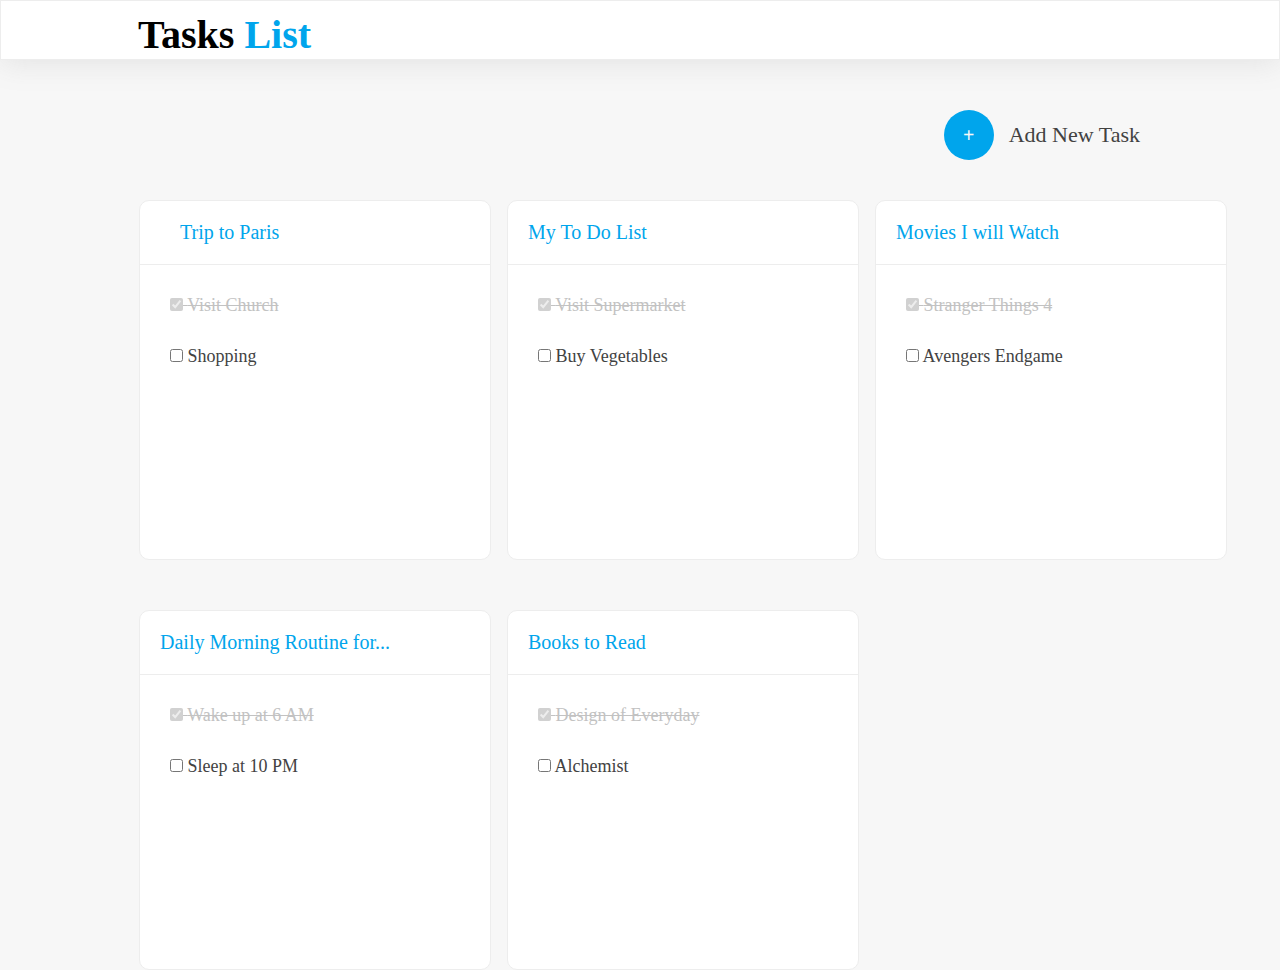
<file: index.html>
<!DOCTYPE html>
<html lang="en">
<head>
    <meta charset="UTF-8">
    <meta http-equiv="X-UA-Compatible" content="IE=edge">
    <meta name="viewport" content="width=, initial-scale=1.0">
    <title>Document</title>
    <link rel="stylesheet" href="./styles.css" />
</head>
<body>
    
    <div class="header">
        <div class="top">Tasks <span class="top1"> List</span></div>
    </div>
    <div class="main mainindex">
        <a href="./AddTasks.html" target="_self">
            <div class="icon icon1">
                <span class="icontext">+</span>
            </div>
        </a>
        <a href="./AddTasks.html" target="_self"> Add New Task</a>
    </div>
    <div class="container cont1">
        <div class="box boxindex">
            <div class="boxhead">
                <a href="./ViewTask.html" target="_self" id="trip_to_paris">
                    Trip to Paris
                </a>
            </div>
            <hr />
            <div class="boxcontent boxcontent1">
                <input
                    type="checkbox"
                    name="visit church"
                    id="church"
                    value="visit church"
                    checked
                    disabled
                />
                <label for="church">Visit Church</label>
            </div>
            <div class="boxcontent boxcontent2">
                <input
                    type="checkbox"
                    name="shopping"
                    id="shopping"
                    value="shopping"
                />
                <label for="shopping">Shopping</label>
            </div>
        </div>

        <div class="box boxindex">
            <div class="boxhead">My To Do List</div>
            <hr />
            <div class="boxcontent boxcontent1">
                <input
                    type="checkbox"
                    name="visit supermarket"
                    id="supermarket"
                    value="visit supermarket"
                    checked
                    disabled
                />
                <label for="supermarket">Visit Supermarket</label>
            </div>
            <div class="boxcontent boxcontent2">
                <input
                    type="checkbox"
                    name="buy vegetables"
                    id="buy vegetables"
                    value="buy vegetables"
                />
                <label for="buy vegetables">Buy Vegetables</label>
            </div>
        </div>

        <div class="box boxindex">
            <div class="boxhead">Movies I will Watch</div>
            <hr />
            <div class="boxcontent boxcontent1">
                <input
                    type="checkbox"
                    name="stranger things 4"
                    id="stranger things 4"
                    value="stranger things 4"
                    checked
                    disabled
                />
                <label for="stranger things 4">Stranger Things 4</label>
            </div>
            <div class="boxcontent boxcontent2">
                <input
                    type="checkbox"
                    name="avengers endgame"
                    id="avengers endgame"
                    value="avengers endgame"
                />
                <label for="avengers endgame">Avengers Endgame</label>
            </div>
        </div>

        <div class="box boxindex">
            <div class="boxhead">Daily Morning Routine for...</div>
            <hr />
            <div class="boxcontent boxcontent1">
                <input
                    type="checkbox"
                    name="wake up at 6 am"
                    id="wake up at 6 am"
                    value="wake up at 6 am"
                    checked
                    disabled
                />
                <label for="wake up at 6 am">Wake up at 6 AM</label>
            </div>
            <div class="boxcontent boxcontent2">
                <input
                    type="checkbox"
                    name="sleep at 10 pm"
                    id="sleep at 10 pm"
                    value="sleep at 10 pm"
                />
                <label for="sleep at 10 pm">Sleep at 10 PM</label>
            </div>
        </div>

        <div class="box boxindex">
            <div class="boxhead">Books to Read</div>
            <hr />
            <div class="boxcontent boxcontent1">
                <input
                    type="checkbox"
                    name="design of everyday"
                    id="design of everyday"
                    value="design of everyday"
                    checked
                    disabled
                />
                <label for="design of everyday">Design of Everyday</label>
            </div>
            <div class="boxcontent boxcontent2">
                <input
                    type="checkbox"
                    name="alchemist"
                    id="alchemist"
                    value="alchemist"
                />
                <label for="alchemist">Alchemist</label>
            </div>
        </div>
    </div>






























</body>
</html>
</file>
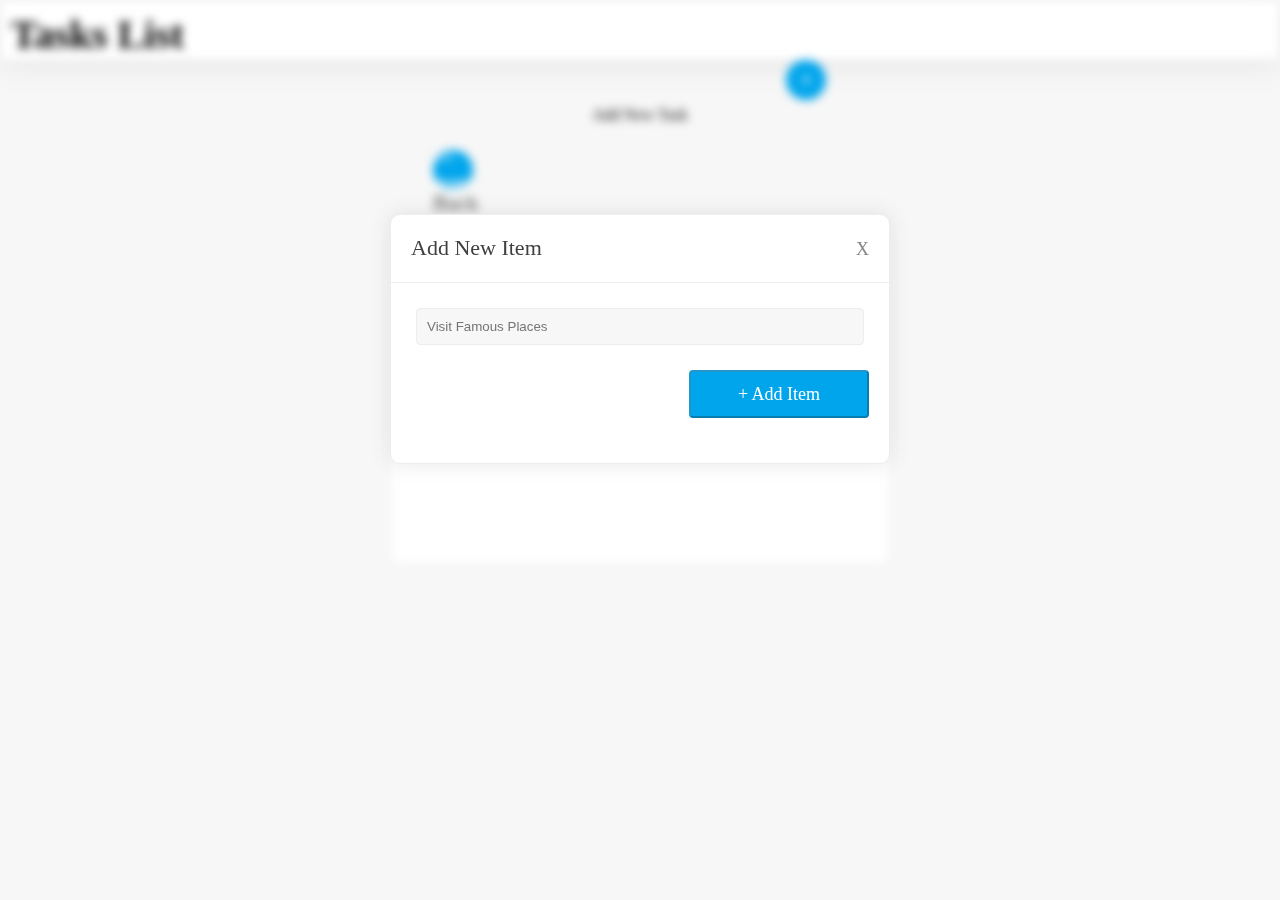
<file: AddItem.html>
<!DOCTYPE html>
<html lang="en">

<head>
    <meta charset="UTF-8">
    <meta http-equiv="X-UA-Compatible" content="IE=edge">
    <meta name="viewport" content="width=device-width, initial-scale=1.0">
    <title>Document</title>
    <link rel="stylesheet" href="./styles.css" />
</head>

<body>


    <div class="blur">
        <div class="header">
            <div class="head">Tasks <span class="head1"> List</span></div>
        </div>
        <div class="taskcontainer">
            <div class="nav navview">
                <a href="./index.html" target="_self">

                    <div class="circle">
                        <span class="icontext"><-< /span>
                    </div>
                    <span> Back</span>

                </a>

            </div>

            <div class="addtask">
                <a href="./AddItem.html" target="_self" class="space">

                    <div class="icon icon1 circle">
                        <span class="icontext">+</span>
                    </div>
                </a>
                <span> Add New Task</span>

            </div>
        </div>




        <div class="container1 containerview">
            <div class="box boxview">
                <div class="boxhead">Trip to Paris</div>
                <hr />
                <div class="boxcontent boxcontent1">
                    <input type="checkbox" name="visit church" id="church" value="visit church" checked disabled />
                    <label for="church">Visit Church</label>
                </div>
                <div class="boxcontent boxcontent2">
                    <input type="checkbox" name="shopping" id="shopping" value="shopping" />
                    <label for="shopping">Shopping</label>
                </div>
            </div>
        </div>
    </div>
    <div class="container1 containeradditem">
        <div class="box1 boxaddtask">
            <div class="boxheadaddtask">
                <div>Add New Item</div>
                <div>
                    <a href="./ViewTask.html" target="_self" id="cancelbutton">X</a>
                </div>
            </div>
            <hr />
            <div class="boxcontentaddtask">
                <input type="text" name="visitfamousplaces" id="learnc" placeholder="Visit Famous Places" disabled />
            </div>
            <div class="button">
                <button type="submit" disabled="disabled">+ Add Item</button>
            </div>
        </div>
    </div>
    
</body>
</html>
</file>
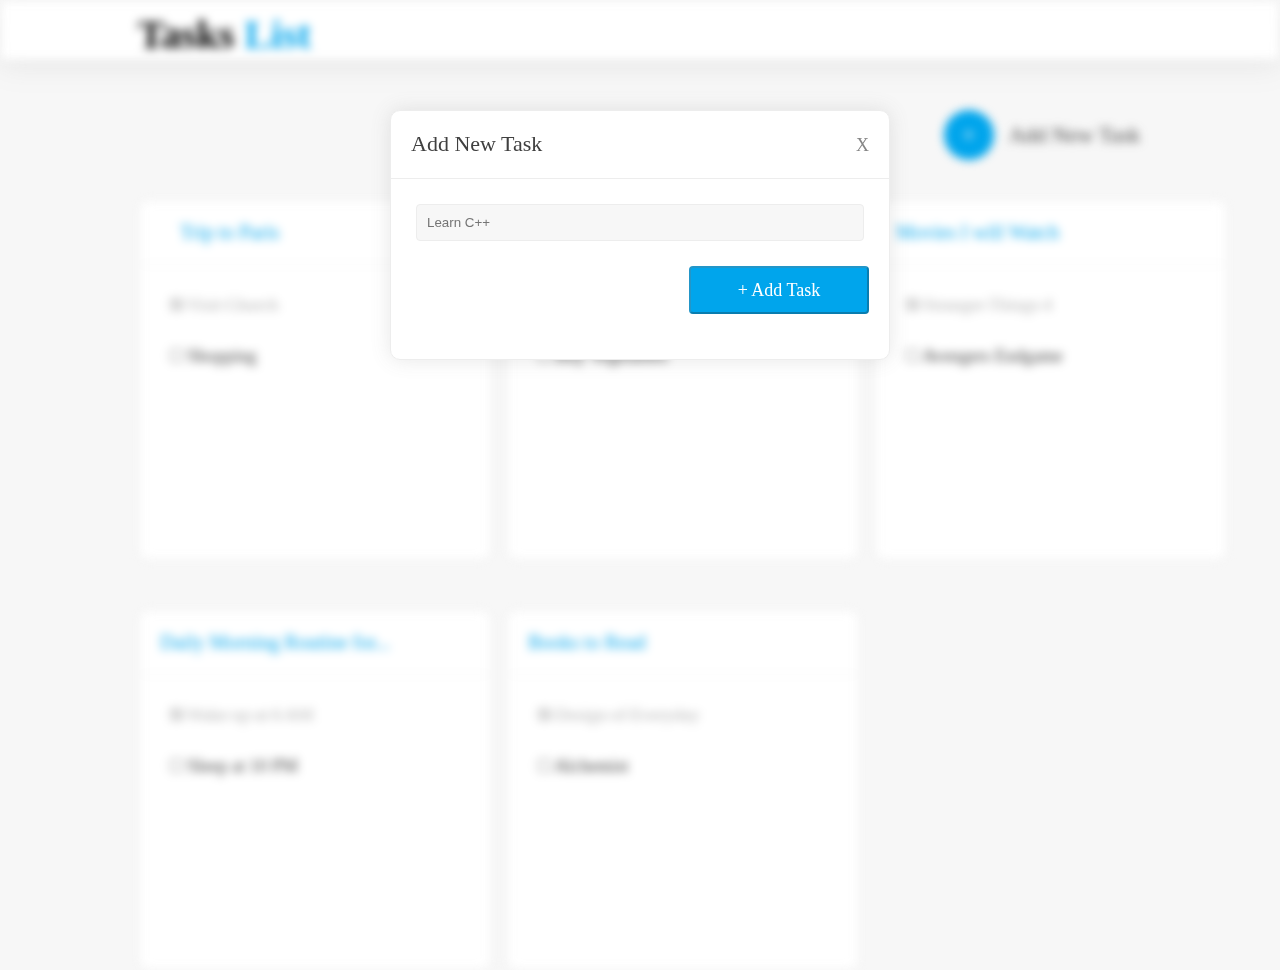
<file: AddTasks.html>
<!DOCTYPE html>
<html lang="en">
<head>
    <meta charset="UTF-8">
    <meta http-equiv="X-UA-Compatible" content="IE=edge">
    <meta name="viewport" content="width=device-width, initial-scale=1.0">
    <title>Document</title>
    <link rel="stylesheet" href="./styles.css" />
</head>
<body>
    

    <div class="blur">
        <div class="header">
            <div class="top">Tasks <span class="top1"> List</span></div>
        </div>
        <div class="main mainindex">
            <a href="./AddTasks.html" target="_self">
                <div class="icon icon1">
                    <span class="icontext">+</span>
                </div>
            </a>
            <a href="./AddTasks.html" target="_self"> Add New Task</a>
        </div>
        <div class="container cont1">
            <div class="box1 boxindex">
                <div class="boxhead">
                    <a href="./ViewTask.html" target="_self" id="trip_to_paris">
                        Trip to Paris
                    </a>
                </div>
                <hr />
                <div class="boxcontent boxcontent1">
                    <input
                        type="checkbox"
                        name="visit church"
                        id="church"
                        value="visit church"
                        checked
                        disabled
                    />
                    <label for="church">Visit Church</label>
                </div>
                <div class="boxcontent boxcontent2">
                    <input
                        type="checkbox"
                        name="shopping"
                        id="shopping"
                        value="shopping"
                    />
                    <label for="shopping">Shopping</label>
                </div>
            </div>

            <div class="box1 boxindex">
                <div class="boxhead">My To Do List</div>
                <hr />
                <div class="boxcontent boxcontent1">
                    <input
                        type="checkbox"
                        name="visit supermarket"
                        id="supermarket"
                        value="visit supermarket"
                        checked
                        disabled
                    />
                    <label for="supermarket">Visit Supermarket</label>
                </div>
                <div class="boxcontent boxcontent2">
                    <input
                        type="checkbox"
                        name="buy vegetables"
                        id="buy vegetables"
                        value="buy vegetables"
                    />
                    <label for="buy vegetables">Buy Vegetables</label>
                </div>
            </div>

            <div class="box1 boxindex">
                <div class="boxhead">Movies I will Watch</div>
                <hr />
                <div class="boxcontent boxcontent1">
                    <input
                        type="checkbox"
                        name="stranger things 4"
                        id="stranger things 4"
                        value="stranger things 4"
                        checked
                        disabled
                    />
                    <label for="stranger things 4">Stranger Things 4</label>
                </div>
                <div class="boxcontent boxcontent2">
                    <input
                        type="checkbox"
                        name="avengers endgame"
                        id="avengers endgame"
                        value="avengers endgame"
                    />
                    <label for="avengers endgame">Avengers Endgame</label>
                </div>
            </div>

            <div class="box1 boxindex">
                <div class="boxhead">Daily Morning Routine for...</div>
                <hr />
                <div class="boxcontent boxcontent1">
                    <input
                        type="checkbox"
                        name="wake up at 6 am"
                        id="wake up at 6 am"
                        value="wake up at 6 am"
                        checked
                        disabled
                    />
                    <label for="wake up at 6 am">Wake up at 6 AM</label>
                </div>
                <div class="boxcontent boxcontent2">
                    <input
                        type="checkbox"
                        name="sleep at 10 pm"
                        id="sleep at 10 pm"
                        value="sleep at 10 pm"
                    />
                    <label for="sleep at 10 pm">Sleep at 10 PM</label>
                </div>
            </div>

            <div class="box1 boxindex">
                <div class="boxhead">Books to Read</div>
                <hr />
                <div class="boxcontent boxcontent1">
                    <input
                        type="checkbox"
                        name="design of everyday"
                        id="design of everyday"
                        value="design of everyday"
                        checked
                        disabled
                    />
                    <label for="design of everyday">Design of Everyday</label>
                </div>
                <div class="boxcontent boxcontent2">
                    <input
                        type="checkbox"
                        name="alchemist"
                        id="alchemist"
                        value="alchemist"
                    />
                    <label for="alchemist">Alchemist</label>
                </div>
            </div>
        </div>
    </div>
    <div class="container1 containeraddtask">
        <div class="box1 boxaddtask">
            <div class="boxheadaddtask">
                <div>Add New Task</div>
                <div>
                    <a href="./index.html" target="_self" id="cancelbutton">X</a>
                </div>
            </div>
            <hr />
            <div class="boxcontentaddtask">
                <input
                    type="text"
                    name="learnc++"
                    id="learnc"
                    placeholder="Learn C++"
                    disabled
                />
            </div>
            <div class="button">
                <button type="submit" disabled="disabled">+ Add Task</button>
            </div>
        </div>
    </div>

</body>
</html>





















</body>
</html>
</file>
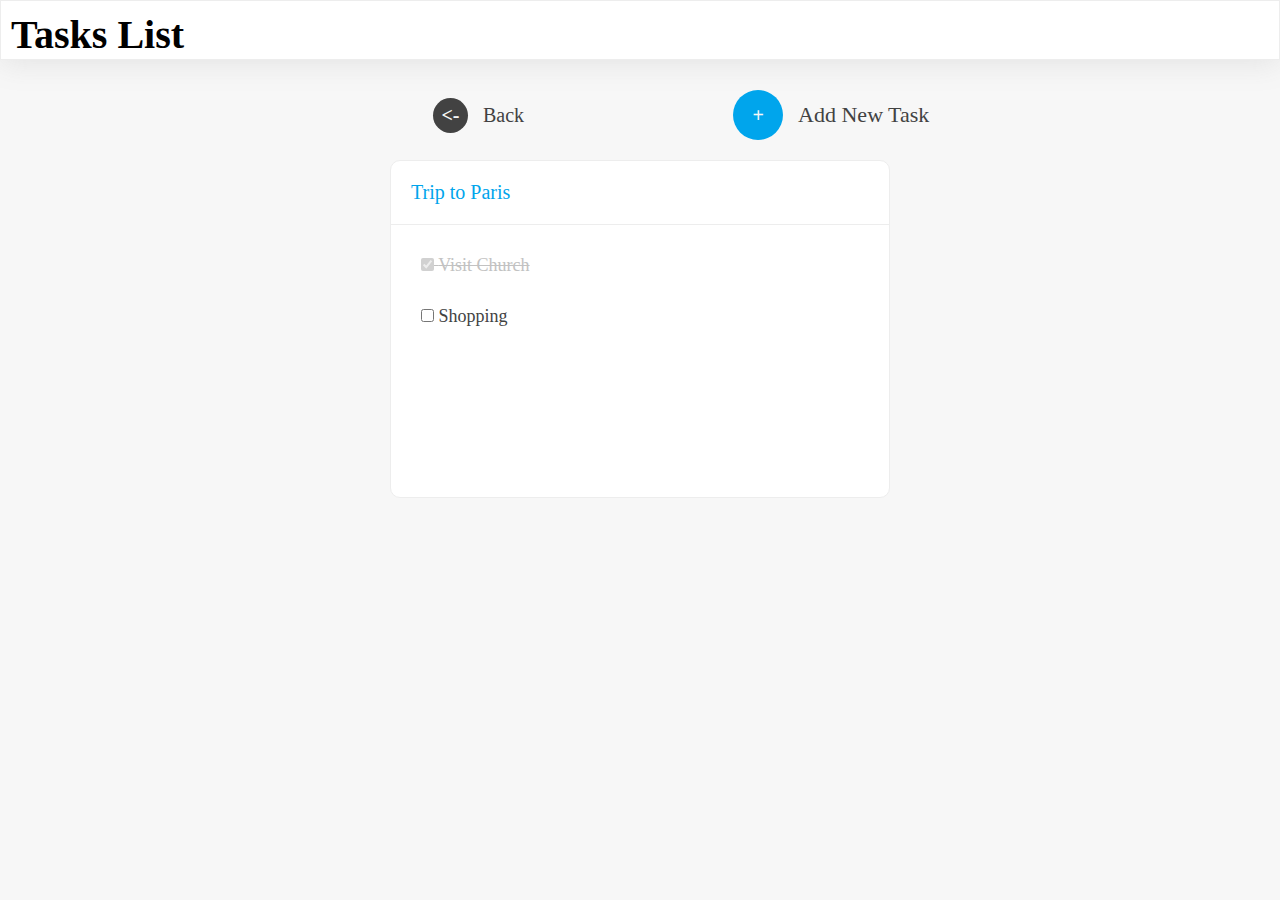
<file: ViewTask.html>
<!DOCTYPE html>
<html lang="en">
<head>
    <meta charset="UTF-8">
    <meta http-equiv="X-UA-Compatible" content="IE=edge">
    <meta name="viewport" content="width=device-width, initial-scale=1.0">
    <title>Document</title>
    <link rel="stylesheet" href="./styles.css" />
</head>
<body>
    


    <div class="header">
        <div class="head">Tasks <span class="head1"> List</span></div>
    </div>
    <div class="nav navview">
        <a href="./index.html" target="_self">
            <div class="icon iconblack">
                <span class="icontext"><-</span>
            </div>
        </a>
        <a href="./index.html" target="_self" id="back">Back</a>
        <a href="./AddItem.html" target="_self" class="space">
            <div class="icon icon1">
                <span class="icontext">+</span>
            </div>
        </a>
        <a href="./AddItem.html" target="_self" class="space"> Add New Task</a>
    </div>
    <div class="container1 containerview">
        <div class="box boxview">
            <div class="boxhead">Trip to Paris</div>
            <hr />
            <div class="boxcontent boxcontent1">
                <input
                    type="checkbox"
                    name="visit church"
                    id="church"
                    value="visit church"
                    checked
                    disabled
                />
                <label for="church">Visit Church</label>
            </div>
            <div class="boxcontent boxcontent2">
                <input
                    type="checkbox"
                    name="shopping"
                    id="shopping"
                    value="shopping"
                />
                <label for="shopping">Shopping</label>
            </div>
        </div>
    </div>





















</body>
</html>
</file>
<file: styles.css>
* {
	margin: 0;
	padding: 0;
	box-sizing: border-box;
}
body {
	background-color: #f7f7f7;
}
a {
	text-decoration: none;
	font: normal normal normal 22px/26px Inter;
	color: #424242;
}
hr {
	display: block;
	border: 0;
	border-top: 1px solid #ededed;
}
button {
	background-color: #00a5ec;
	width: 180px;
	height: 48px;
	color: #ffffff;
	text-align: center;
	border-radius: 4px;
	font: normal normal normal 18px Inter;
}
.header {
	background-color: white;
	border: 1px solid #ededed;
	padding: 10px;
	position: relative;
	height: 60px;
	font: normal normal bold 40px Inter;
	box-shadow: 0px 3px 30px #7b7b7b29;
}
.top {
	position: absolute;
	left: 137px;
}
.top1 {
	color: #00a5ec;
}

.main{
	display: flex;
	flex-wrap: wrap;
	align-items: center;
	column-gap: 15px;
	position: relative;
	font: normal normal normal 22px Inter;
}
.mainindex {
	justify-content: flex-end;
	right: 140px;
	top: 50px;
	bottom: 50px;
}
.mainview {
	left: 433px;
	top: 90px;
	position: absolute;
}
.icon {
	border-radius: 50%;
	display: flex;
	flex-wrap: wrap;
	align-items: center;
	justify-content: center;
}
.icon1 {
	width: 50px;
	height: 50px;
	background-color: #00a5ec;
}
.iconblack {
	width: 35px;
	height: 35px;
	background-color: #424242;
}
.icontext {
	font-size: 20px;
	font-weight: bolder;
	color: #f7f7f7;
}
.container {
	display: flex;
	flex-wrap: wrap;
	position: absolute;
}
.container1 {
	display: flex;
	flex-wrap: wrap;
	position: relative;
}
.cont1 {
	row-gap: 50px;
	column-gap: 16px;
	left: 139px;
	top: 200px;
}
.containerview {
	justify-content: center;
	top: 100px;
}
.containeraddtask {
	justify-content: center;
}
.containeradditem {
	justify-content: center;
	bottom: 250px;
}
.box,
.box1 {
	background-color: white;
	border-radius: 10px;
	border: 1px solid #ededed;
}
.boxindex {
	width: 352px;
	height: 360px;
}
.boxview {
	width: 500px;
	height: 338px;
}
.boxaddtask {
	width: 500px;
	height: 250px;
	box-shadow: 0px 0px 20px #67676729;
}

.box:hover {
	transition: 0.3s;
	box-shadow: 0px 0px 10px 10px #7b7b7b29;
}
.boxhead,
#trip_to_paris {
	padding: 20px;
	color: #00a5ec;
	font: normal normal 20px Inter;
}
.boxheadaddtask {
	padding: 20px;
	color: #404040;
	font: normal normal 22px Inter;
	display: flex;
	flex-wrap: wrap;
	justify-content: space-between;
}
.boxcontent {
	font: normal normal normal 18px Inter;
	padding: 30px;
}
.boxcontent1 {
	color: #c2c2c2;
	text-decoration: line-through;
}
.boxcontent2 {
	color: #424242;
	padding-top: 0;
}
.button {
	display: flex;
	justify-content: flex-end;
	position: relative;
	right: 20px;
}
.boxcontentaddtask {
	padding: 25px;
}

#learnc {
	width: 100%;
	padding: 10px;
	color: #858585;
	background-color: #f7f7f7;
	border: 1px solid #ededed;
	border-radius: 4px;
}
#back {
	font: normal normal normal 20px/24px Inter;
	
	
}

#cancelbutton {
	color: #858585;
	font-weight: 200;
	font-size: 18px;
}
.space {
	position: relative;
	left: 194px;
}
.blur {
	filter: blur(5px);
}
.circle {
	display: flex;
	justify-content: center;
	align-items: center;
	height: 40px;
	width: 40px;
	color: #f7f7f7;
	background-color: #00a5ec;
	border-radius: 50%;
	font-size: 35px;
  }
  .nav{
	display: flex;
	flex-wrap: wrap;
	align-items: center;
	column-gap: 15px;
	position: relative;
	font: normal normal normal 22px Inter;
}
.navindex {
	justify-content: flex-end;
	right: 140px;
	top: 50px;
	bottom: 50px;
}
.navview {
	left: 433px;
	top: 90px;
	position: absolute;
	
}

.taskcontainer{
	display: flex;
	justify-content: center;
	position: relative;
	top:5%;

}
</file>
